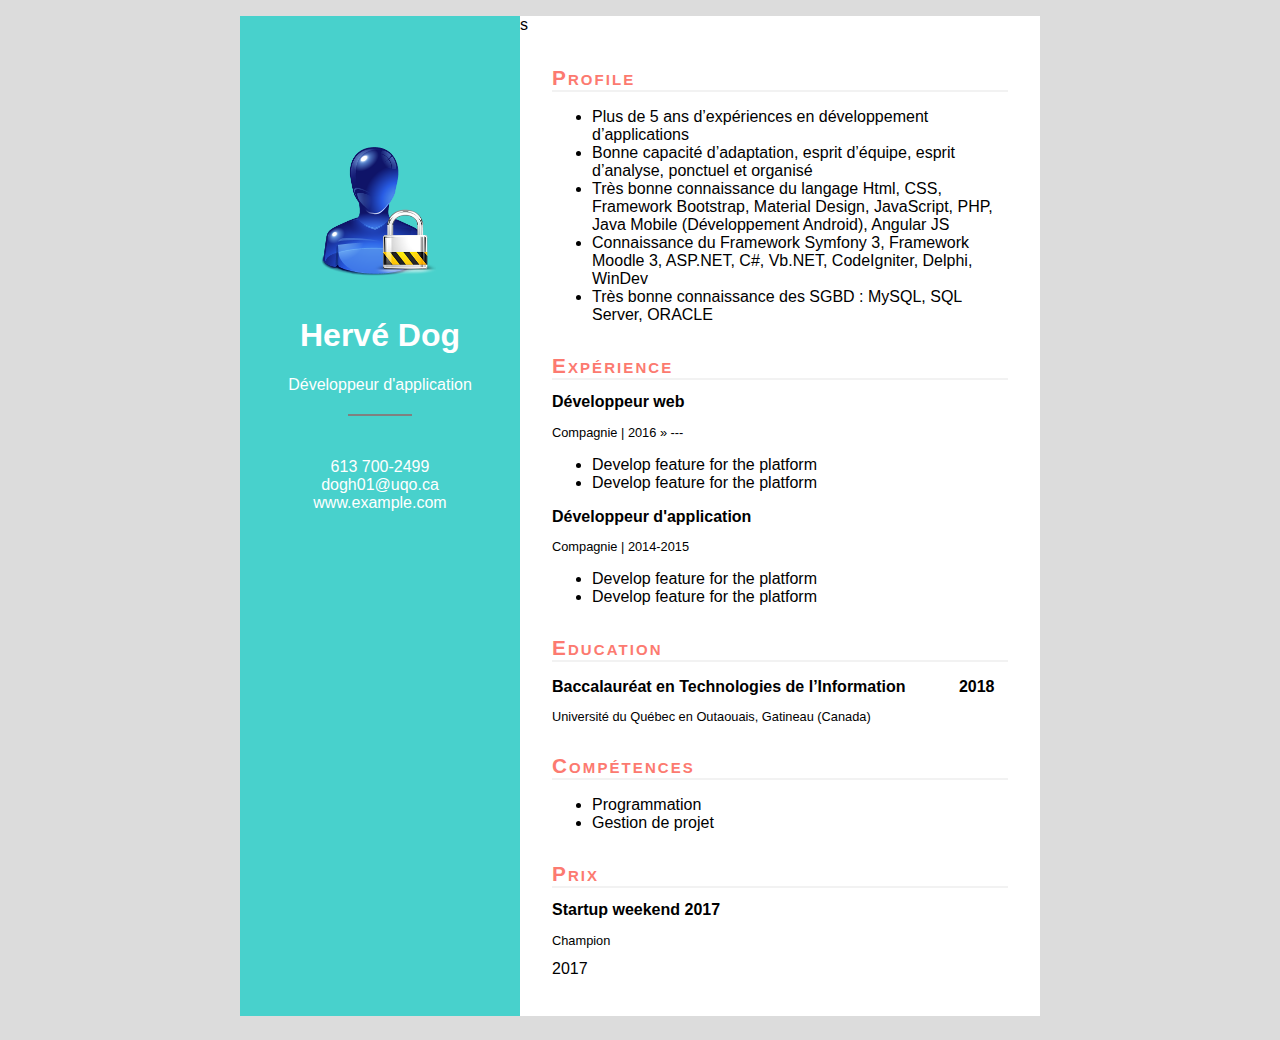
<file: cv/index.html>
﻿<!DOCTYPE HTML>

<html>

  <head>
    <title>CV professionnel</title>
    <link href="style.css" rel="stylesheet" />
  </head>s

  <body>
    <div id="section-left">
      <div class="section intro">
        <div class="logo"><img class="image" src="personal.png" ></div>
        <h1>Hervé Dog</h1>
        <div class="content">
          <span class="intro">Développeur d'application</span> <br>
        </div>
        <hr>
        <div id="contact">
          <span class="num">613 700-2499</span>

          <div class="email">
            <a href="mailto:dogh01@uqo.ca">dogh01@uqo.ca</a>
          </div>
          <div class="web">
            <a href="https://example.com">www.example.com</a>
          </div>
        </div>
      </div>
    </div>

    <div id="section-right">
      <div class="wrapper">
        <div class="section">
          <div class="title">
            Profile
          </div>
          <p>
          <ul>
            <li>Plus de 5 ans d’expériences en développement d’applications</li>
            <li>Bonne capacité d’adaptation, esprit d’équipe, esprit d’analyse, ponctuel et organisé</li>
            <li>Très bonne connaissance du langage Html, CSS, Framework Bootstrap, Material Design,
         JavaScript, PHP, Java Mobile (Développement Android), Angular JS</li>
            <li>Connaissance du Framework Symfony 3, Framework Moodle 3, ASP.NET, C#, Vb.NET, CodeIgniter, Delphi, WinDev</li>
            <li>Très bonne connaissance des SGBD : MySQL, SQL Server, ORACLE</li>
          </ul>
          </p>
        </div>

        <div class="section">
          <div class="title">
            Expérience
          </div>
          <div class="content">
            <h2>Développeur web</h2>
            <h3>Compagnie | 2016 &raquo; ---</h3>
            <ul>
              <li>Develop feature for the platform</li>
              <li>Develop feature for the platform</li>
            </ul>
          </div>

          <div class="content">
            <h2>Développeur d'application</h2>
            <h3>Compagnie | 2014-2015</h3>
            <ul>
              <li>Develop feature for the platform</li>
              <li>Develop feature for the platform</li>
            </ul>
          </div>
        </div>

        <div class="section">
          <div class="title">
            Education
          </div>
          <p>
            <h2>Baccalauréat en Technologies de l’Information &nbsp; &nbsp; &nbsp;&nbsp; &nbsp; &nbsp; 2018</h2>
            <h3>Université du Québec en Outaouais, Gatineau (Canada) </h3>
          </p>

        </div>

        <div class="section">
          <div class="title">
            Compétences
          </div>
          <ul>
            <li>Programmation</li>
            <li>Gestion de projet</li>
            
          </ul>
        </div>

        <div class="section">
          <div class="title">
            Prix
          </div>
          <div class="content">
            <h2>Startup weekend 2017</h2>
            <h3>Champion</h3>
            <span class="date">2017</span>
          </div>
        </div>
      </div>
    </div>
  </body>
</html>
</file>
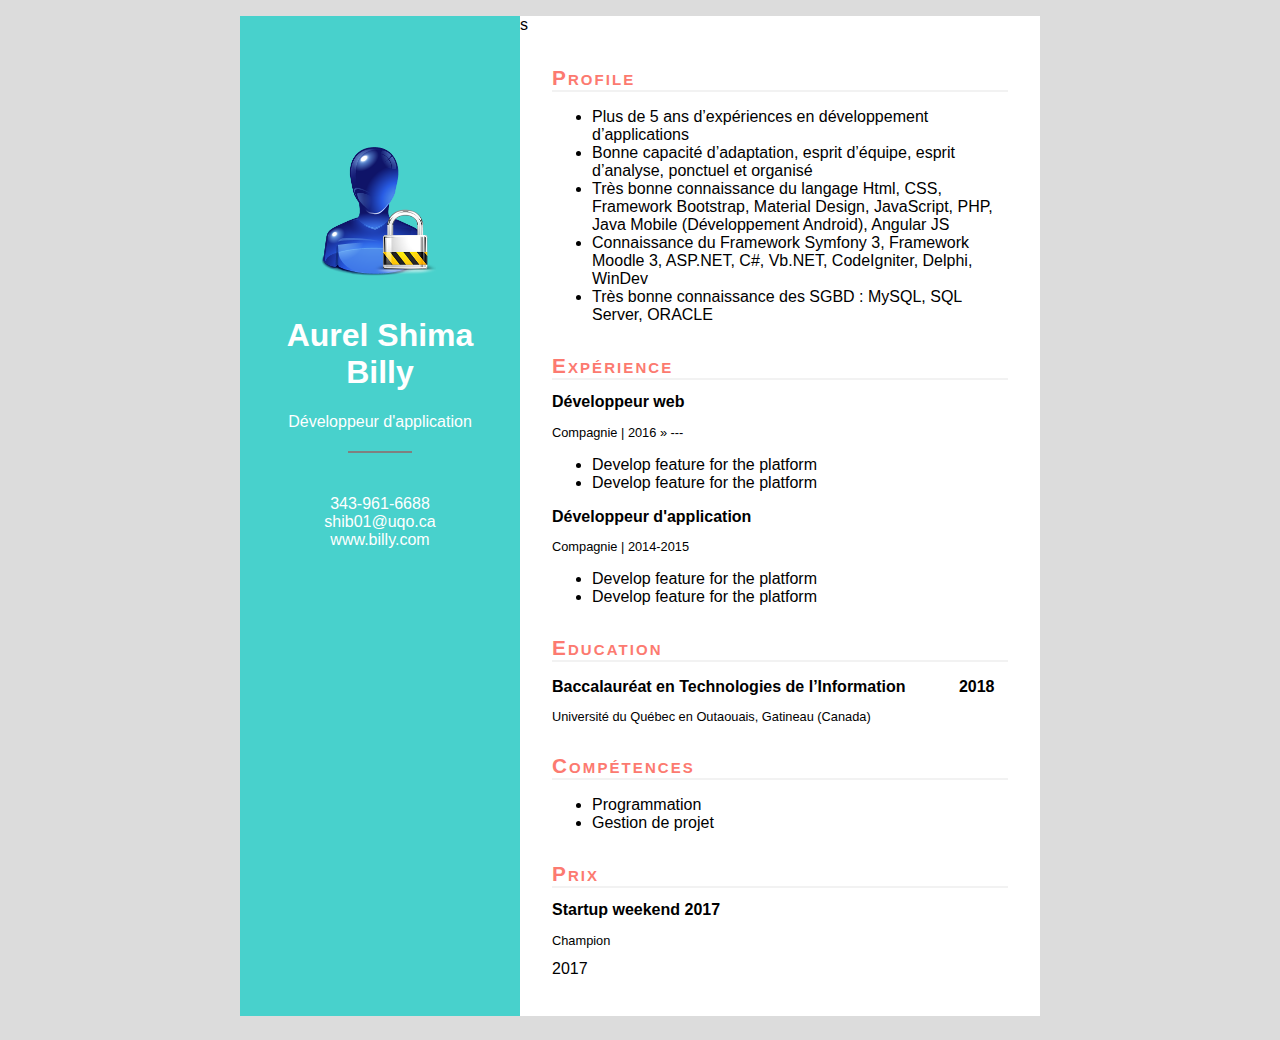
<file: cv/HTMLPage1 (1).html>
﻿<!DOCTYPE HTML>

<html>

  <head>
    <title>CV professionnel</title>
    <link href="style.css" rel="stylesheet" />
  </head>s

  <body>
    <div id="section-left">
      <div class="section intro">
        <div class="logo"><img class="image" src="personal.png" ></div>
        <h1>Aurel Shima Billy</h1>
        <div class="content">
          <span class="intro">Développeur d'application</span> <br>
        </div>
        <hr>
        <div id="contact">
          <span class="num">343-961-6688</span>

          <div class="email">
            <a href="mailto:shib01@uqo.ca">shib01@uqo.ca</a>
          </div>
          <div class="web">
            <a href="https://billy.com">www.billy.com</a>
          </div>
        </div>
      </div>
    </div>

    <div id="section-right">
      <div class="wrapper">
        <div class="section">
          <div class="title">
            Profile
          </div>
          <p>
          <ul>
            <li>Plus de 5 ans d’expériences en développement d’applications</li>
            <li>Bonne capacité d’adaptation, esprit d’équipe, esprit d’analyse, ponctuel et organisé</li>
            <li>Très bonne connaissance du langage Html, CSS, Framework Bootstrap, Material Design,
         JavaScript, PHP, Java Mobile (Développement Android), Angular JS</li>
            <li>Connaissance du Framework Symfony 3, Framework Moodle 3, ASP.NET, C#, Vb.NET, CodeIgniter, Delphi, WinDev</li>
            <li>Très bonne connaissance des SGBD : MySQL, SQL Server, ORACLE</li>
          </ul>
          </p>
        </div>

        <div class="section">
          <div class="title">
            Expérience
          </div>
          <div class="content">
            <h2>Développeur web</h2>
            <h3>Compagnie | 2016 &raquo; ---</h3>
            <ul>
              <li>Develop feature for the platform</li>
              <li>Develop feature for the platform</li>
            </ul>
          </div>

          <div class="content">
            <h2>Développeur d'application</h2>
            <h3>Compagnie | 2014-2015</h3>
            <ul>
              <li>Develop feature for the platform</li>
              <li>Develop feature for the platform</li>
            </ul>
          </div>
        </div>

        <div class="section">
          <div class="title">
            Education
          </div>
          <p>
            <h2>Baccalauréat en Technologies de l’Information &nbsp; &nbsp; &nbsp;&nbsp; &nbsp; &nbsp; 2018</h2>
            <h3>Université du Québec en Outaouais, Gatineau (Canada) </h3>
          </p>

        </div>

        <div class="section">
          <div class="title">
            Compétences
          </div>
          <ul>
            <li>Programmation</li>
            <li>Gestion de projet</li>
            
          </ul>
        </div>

        <div class="section">
          <div class="title">
            Prix
          </div>
          <div class="content">
            <h2>Startup weekend 2017</h2>
            <h3>Champion</h3>
            <span class="date">2017</span>
          </div>
        </div>
      </div>
    </div>
  </body>
</html>
</file>
<file: cv/style.css>
html {
        background-color: #dcdcdc;
        padding: 0 1em;
      }


      body {
        background-color: #FFF;
        font-family: 'Lato', sans-serif;
        margin: 1em auto;
        max-width: 50em;   /*taille, plan horizontal*/
        height: 1000px; /*hauteur de la page, plan vertical */
      }
      #section-left {
        width: 35%;
        float: left;
        height: 100%;
        background-color: #48d1cc;
        color: #fff;
        text-align: center;
      }
      #section-left .section {
        margin-top: 40%;
        padding: 1em;
      }
      #section-left .section .logo {
        height: 150px;
        width: 150px;
        border-radius: 10%;
        margin-top: 2px;
      }

      .image{
        width: 130px;
        height: 130px; 
        margin-left: 50px;
      }


      .intro hr {
        width: 4em;
        display: block;
        height: 2px;
        border: 0px;
        border-top: 2px solid;
      }

      .intro .content {
        margin-bottom: 20px;
      }
      #contact {
        margin-top: 40px;
      }
      h1 {
        font-family: 'Open Sans', sans-serif;
        /*text-transform: uppercase;*/
      }
      #section-right {
        width: 65%;
        float: right;
        height: 100%;
      
      }
      #section-right .section {
        margin: 0 0 30px 0;
      }
      .wrapper {
        padding: 2em;
      }
      .fa {
        margin-right: 15px;
      }
      .wrapper .title {
        color: #fc7a70;
        font-size: 1.3em;
        font-variant: small-caps;
        letter-spacing: 0.1em;
        font-weight: bold;
        border-bottom: 2px solid #f2f2f2; /*La ligne en dessous de chaque titre*/
      }
      a:link {
        color: #fff;
        text-decoration: none;
      }
      a:visited {
        color: #fff;
        text-decoration: none;
      }
      a:hover {
        color: #fff;
        text-decoration: none;
      }
      a:active {
        color: #fff;
        text-decoration: none;
      }
      h2 {
       /* text-transform: uppercase;*/
        font-size: 1em;
      }
      h3 {
        font-size: 0.8em;
       /* text-transform: uppercase;*/
        font-weight: normal;
      }
</file>
